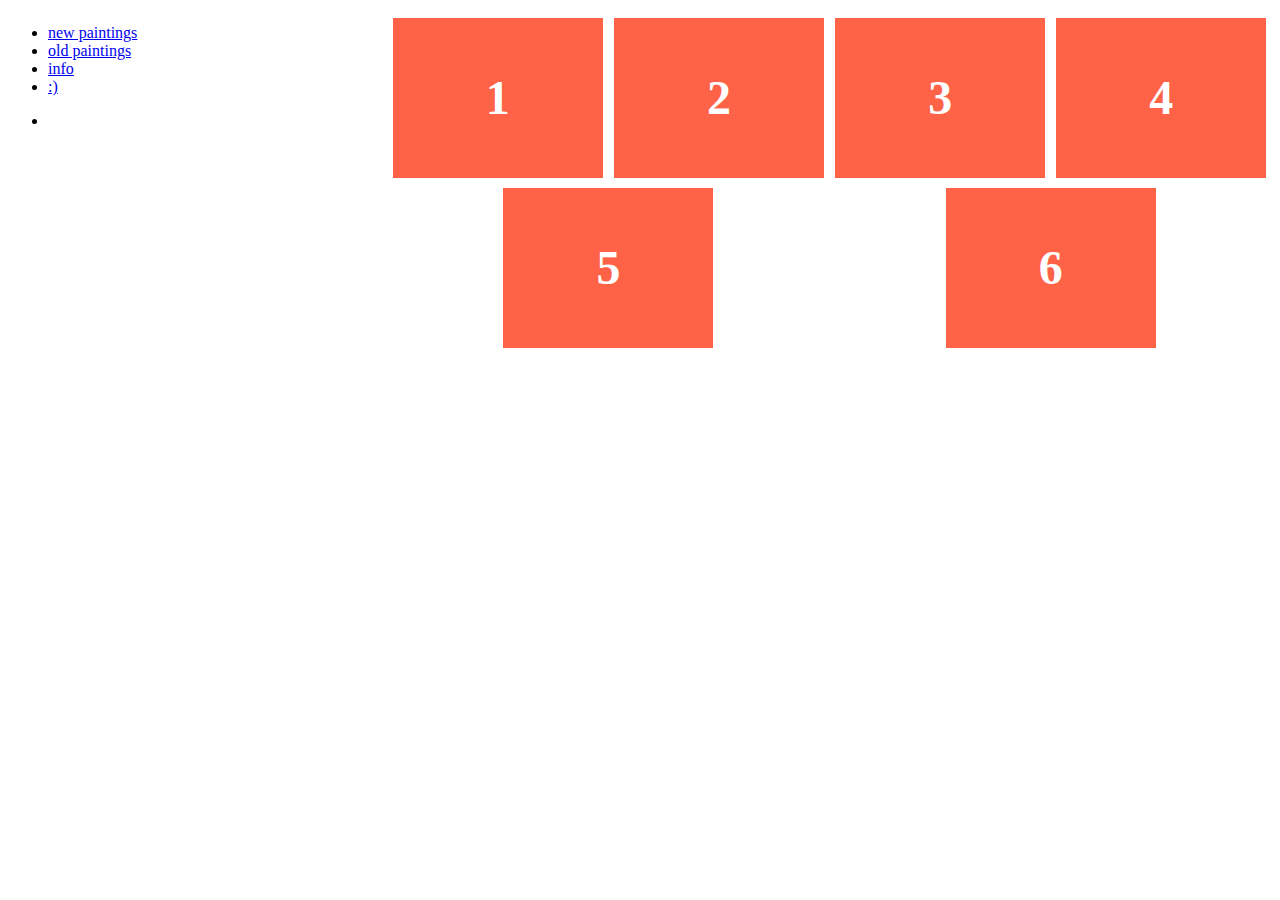
<file: flex_test.html>
<html>
<head>
<link href='https://fonts.googleapis.com/css?family=Raleway' rel='stylesheet'>
<link rel="stylesheet" type="text/css" href="flex_test.css">

</head>
<body>


<!-- 
<ul class="flex-container">
  <li class="flex-item">1</li>
  <li class="flex-item">2</li>
  <li class="flex-item">3</li>
  <li class="flex-item">4</li>
  <li class="flex-item">5</li>
  <li class="flex-item">6</li>
</ul>
 -->



<div style="display:flex;flex-direction:row;flex:0 0 100%;flex-flow: row wrap;">
	<div style="flex-direction:column;flex: 0 0 30%;">
	
		<ul>
			<li><a href="new.html">new paintings</a></li>
			<li><a href="old.html">old paintings</a></li>
			<li><a href="info.html">info</a></li>
			<li><a href="smile.html">:)</a></li>
			<li><p style="opacity:0;">blank</p></li>
		</ul>
	</div>
	<div style="flex-direction:column;flex: 0 0 70%;">
		
		<ul class="flex-container">
  			<li class="flex-item">1</li>
  			<li class="flex-item">2</li>
  			<li class="flex-item">3</li>
  			<li class="flex-item">4</li>
  			<li class="flex-item">5</li>
  			<li class="flex-item">6</li>
		</ul>
	</div>
</div>





</body>
</html>
</file>
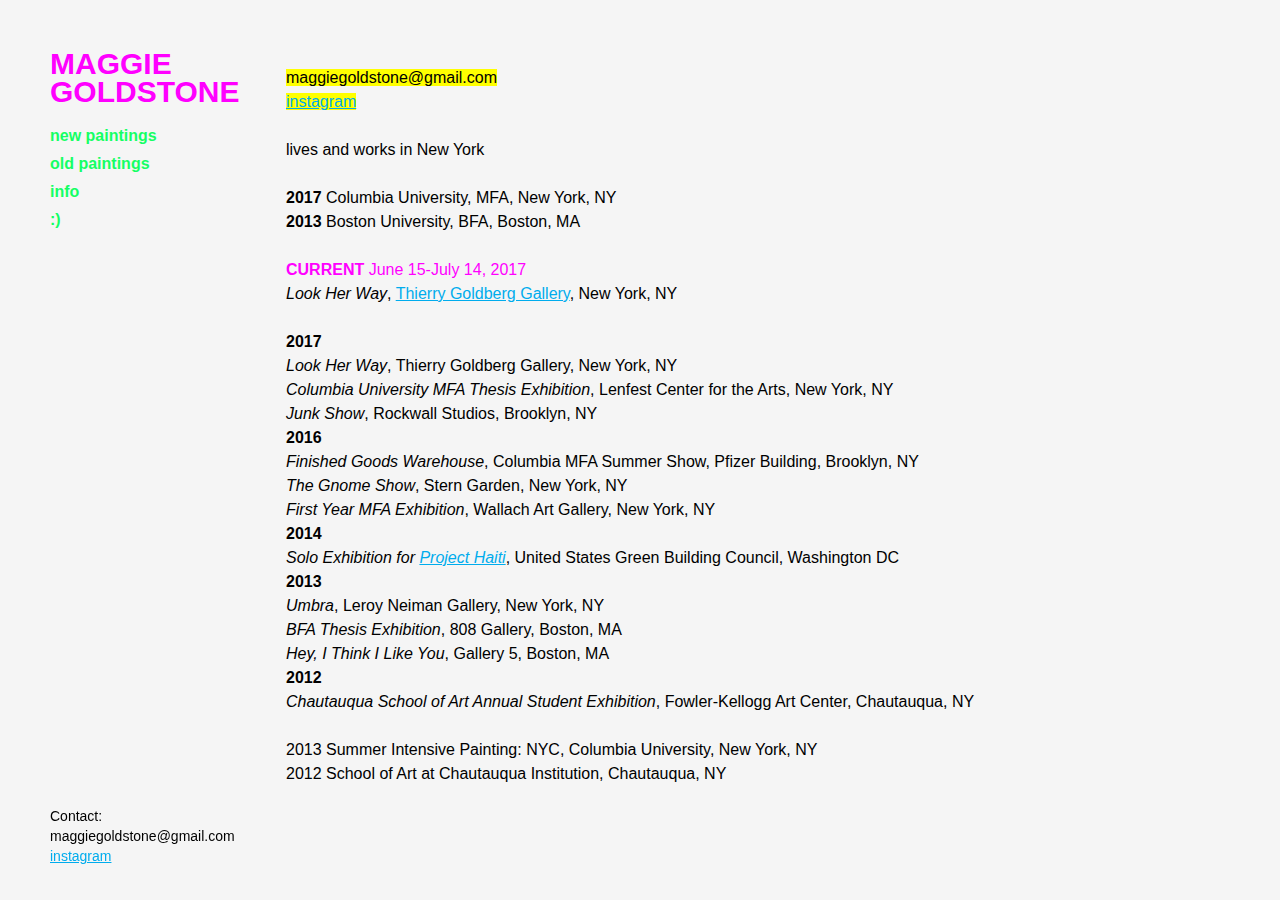
<file: info.html>
<html>
<head>
	<link rel="stylesheet" type="text/css" href="styles.css">
	<title>Maggie Goldstone - info</title>
	<meta name="description" content="artist, painting, New York">
</head>
<body>
	<div style="display:flex;flex-wrap:wrap;flex-direction:row;justify-content:flex-start;">
		<div id="col1" style="display:flex;flex-direction:column;flex-basis:20%;">
			<div class="fixed">
				<div id="sitename">
					<a href="index.html">Maggie<br>Goldstone</a><br>
				</div>
		    	<div class="navigation">
			    	<ul>
						<li><a href="new.html">new paintings</a></li>
						<li><a href="old.html">old paintings</a></li>
						<li><a href="info.html">info</a></li>
						<li><a href="smile.html">:)</a></li>
						<li><p style="opacity:0;">blank</p></li>
					</ul>
				</div>
				<div class="sidebar-bottom">
					<p>Contact:<br>maggiegoldstone@gmail.com<br>
					<a href="http://www.instagram.com/maggiegoldstone">instagram</a></p>
				</div>
			</div>
		</div>
		<div id="col2" style="display:flex;flex-direction:column;" class="flex-col-2">
<div>
<p class="info info-box">

<span style="background-color:yellow;">maggiegoldstone@gmail.com<br>
<a href="http://instagram.com/maggiegoldstone">instagram</a></span><br><br>
lives and works in New York<br><br>


<b>2017</b> Columbia University, MFA, New York, NY<br>

<b>2013</b> Boston University, BFA, Boston, MA<br>


<br>

<span style="color:magenta;"><b>CURRENT</b> June 15-July 14, 2017</span> 
<br><i>Look Her Way</i>, <a href="http://www.thierrygoldberg.com/">Thierry Goldberg Gallery</a>, New York, NY<br>




<br>
<b>2017</b><br>
<i>Look Her Way</i>, Thierry Goldberg Gallery, New York, NY<br>
<i>Columbia University MFA Thesis Exhibition</i>, Lenfest Center for the Arts, New York, NY<br>

<i>Junk Show</i>, Rockwall Studios, Brooklyn, NY<br>
<b>2016</b><br>
<b></b> <i>Finished Goods Warehouse</i>, Columbia MFA Summer Show, Pfizer Building, Brooklyn, NY<br>

<i>The Gnome Show</i>, Stern Garden, New York, NY<br>

<i>First Year MFA Exhibition</i>, Wallach Art Gallery, New York, NY<br>
<b>2014</b><br>
<b></b> <i>Solo Exhibition for <a href="http://www.usgbc.org/haiti">Project Haiti</a></i>, United States Green Building Council, Washington DC<br>
<b>2013</b><br>
<b></b> <i>Umbra</i>, Leroy Neiman Gallery, New York, NY<br>

<i>BFA Thesis Exhibition</i>, 808 Gallery, Boston, MA<br>

<b></b> <i>Hey, I Think I Like You</i>, Gallery 5, Boston, MA<br>
<b>2012</b><br>
<i>Chautauqua School of Art Annual Student Exhibition</i>, Fowler-Kellogg Art Center, Chautauqua, NY<br><br>

2013 Summer Intensive Painting: NYC, Columbia University, New York, NY<br>

2012 School of Art at Chautauqua Institution, Chautauqua, NY<br>
</p>
</div>


		</div>
	</div>


</body>
</html>
</file>
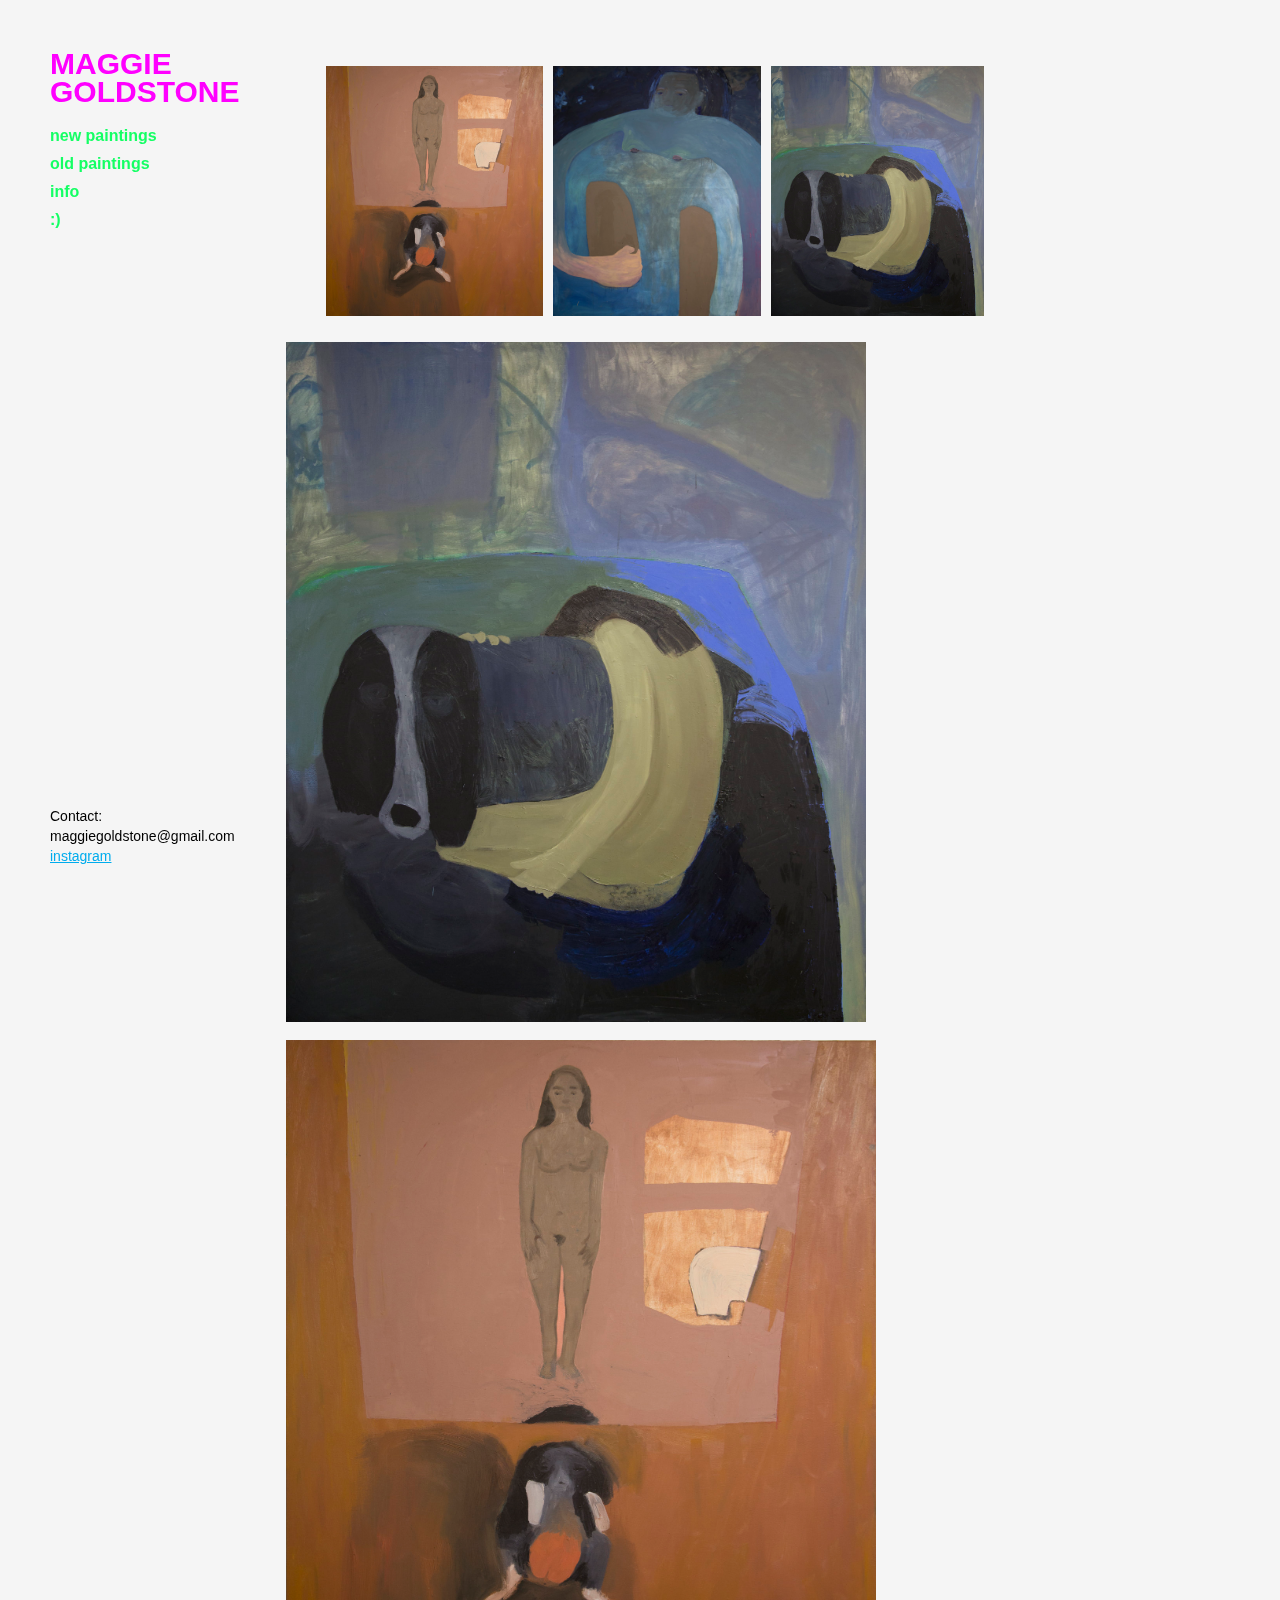
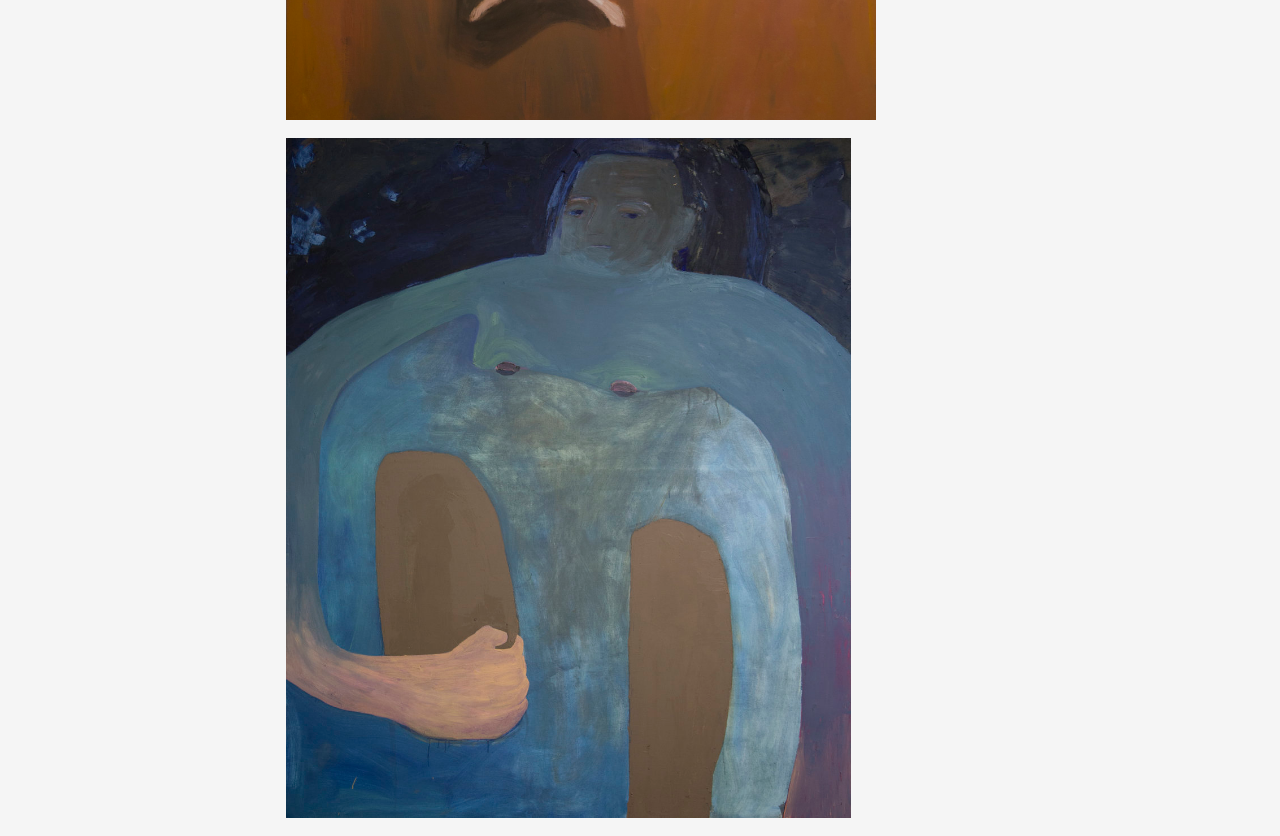
<file: new.html>
<html>
<head>
<link href='https://fonts.googleapis.com/css?family=Raleway' rel='stylesheet'>
<link rel="stylesheet" type="text/css" href="styles.css">
<script src="https://code.jquery.com/jquery-3.1.1.slim.min.js"></script>
		<script src="gallery.js" type="text/javascript"></script>
		<script type="text/javascript">
		$(document).ready(function() {
			var gallery = new Gallery({
				elements: {
					slideshow: '#slideshow',
					currentImage: '#slideshow .current .image',
					currentCaption: '#slideshow .current .caption',
					thumbnailAnchor: '#gallery .thumbnails .thumbnail a',
					previousAnchor: '#slideshow .previous a',
					nextAnchor: '#slideshow .next a',
					closeAnchor: '#slideshow .close a',
				}
			});
		});
		</script>
</head>
<body>

<div class="left"> 
  
<div class="sidebar">

<div id="sitename">
<a href="index.html">Maggie<br>Goldstone</a><br>
<!-- <span style="font-weight:normal;color:gray;font-size:14px;text-transform:none;">maggiegoldstone@gmail.com</span> -->
</div>

<div class="navigation">
<ul>
<li><a href="new.html">new paintings</a></li>
<li><a href="old.html">old paintings</a></li>
<li><a href="info.html">info</a></li>
<li><a href="smile.html">:)</a></li>
<li><p style="opacity:0;">blank</p></li>
</ul>
</div>

</div>

<div class="sidebar-bottom">
<p>Contact:<br>maggiegoldstone@gmail.com<br>
<a href="http://www.instagram.com/maggiegoldstone">instagram</a></p>
</div>

</div>

<div class="main">

				<div id="slideshow">
				<ul class="controls">
					<li class="control previous">
						<a href="#" title="Previous">Previous</a>
					</li>
					<li class="control next">
						<a href="#" title="Next">Next</a>
					</li>
					<li class="control close">
						<a href="#" title="Close">Close</a>
					</li>
				</ul>
				<div class="current">
					<div class="image"></div>
					<p class="caption"></p>
				</div>
			</div>
			<article id="body">
				<div id="gallery">
					<ul class="images thumbnails">
						<li class="even image thumbnail">
							<a href="img/img1.jpg" title="<i>Bath</i>, 2017<br>oil on canvas<br>6 x 5ft"><img src="img/img1.jpg"></a>
						</li>
						<li class="odd image thumbnail">
							<a href="img/img2.jpg" title="Kristian Karlsson"><img src="img/img2.jpg"></a>
						</li>
						<li class="even image thumbnail">
							<a href="img/img3.jpg" title="Dominik Martin"><img src="img/img3.jpg"></a>
						</li>

					</ul>
				</div>
			</article>


<div class="gallery1">
<img src="img/img3.jpg"><br><br>
<img src="img/img1.jpg"><br><br>
<img src="img/img2.jpg"><br><br>


</div>

 </div>
 
 
<script type="text/javascript">

  var _gaq = _gaq || [];
  _gaq.push(['_setAccount', 'UA-36251023-1']);
  _gaq.push(['_setDomainName', 'jqueryscript.net']);
  _gaq.push(['_trackPageview']);

  (function() {
    var ga = document.createElement('script'); ga.type = 'text/javascript'; ga.async = true;
    ga.src = ('https:' == document.location.protocol ? 'https://ssl' : 'http://www') + '.google-analytics.com/ga.js';
    var s = document.getElementsByTagName('script')[0]; s.parentNode.insertBefore(ga, s);
  })();

</script>

</body>
</html>
</file>
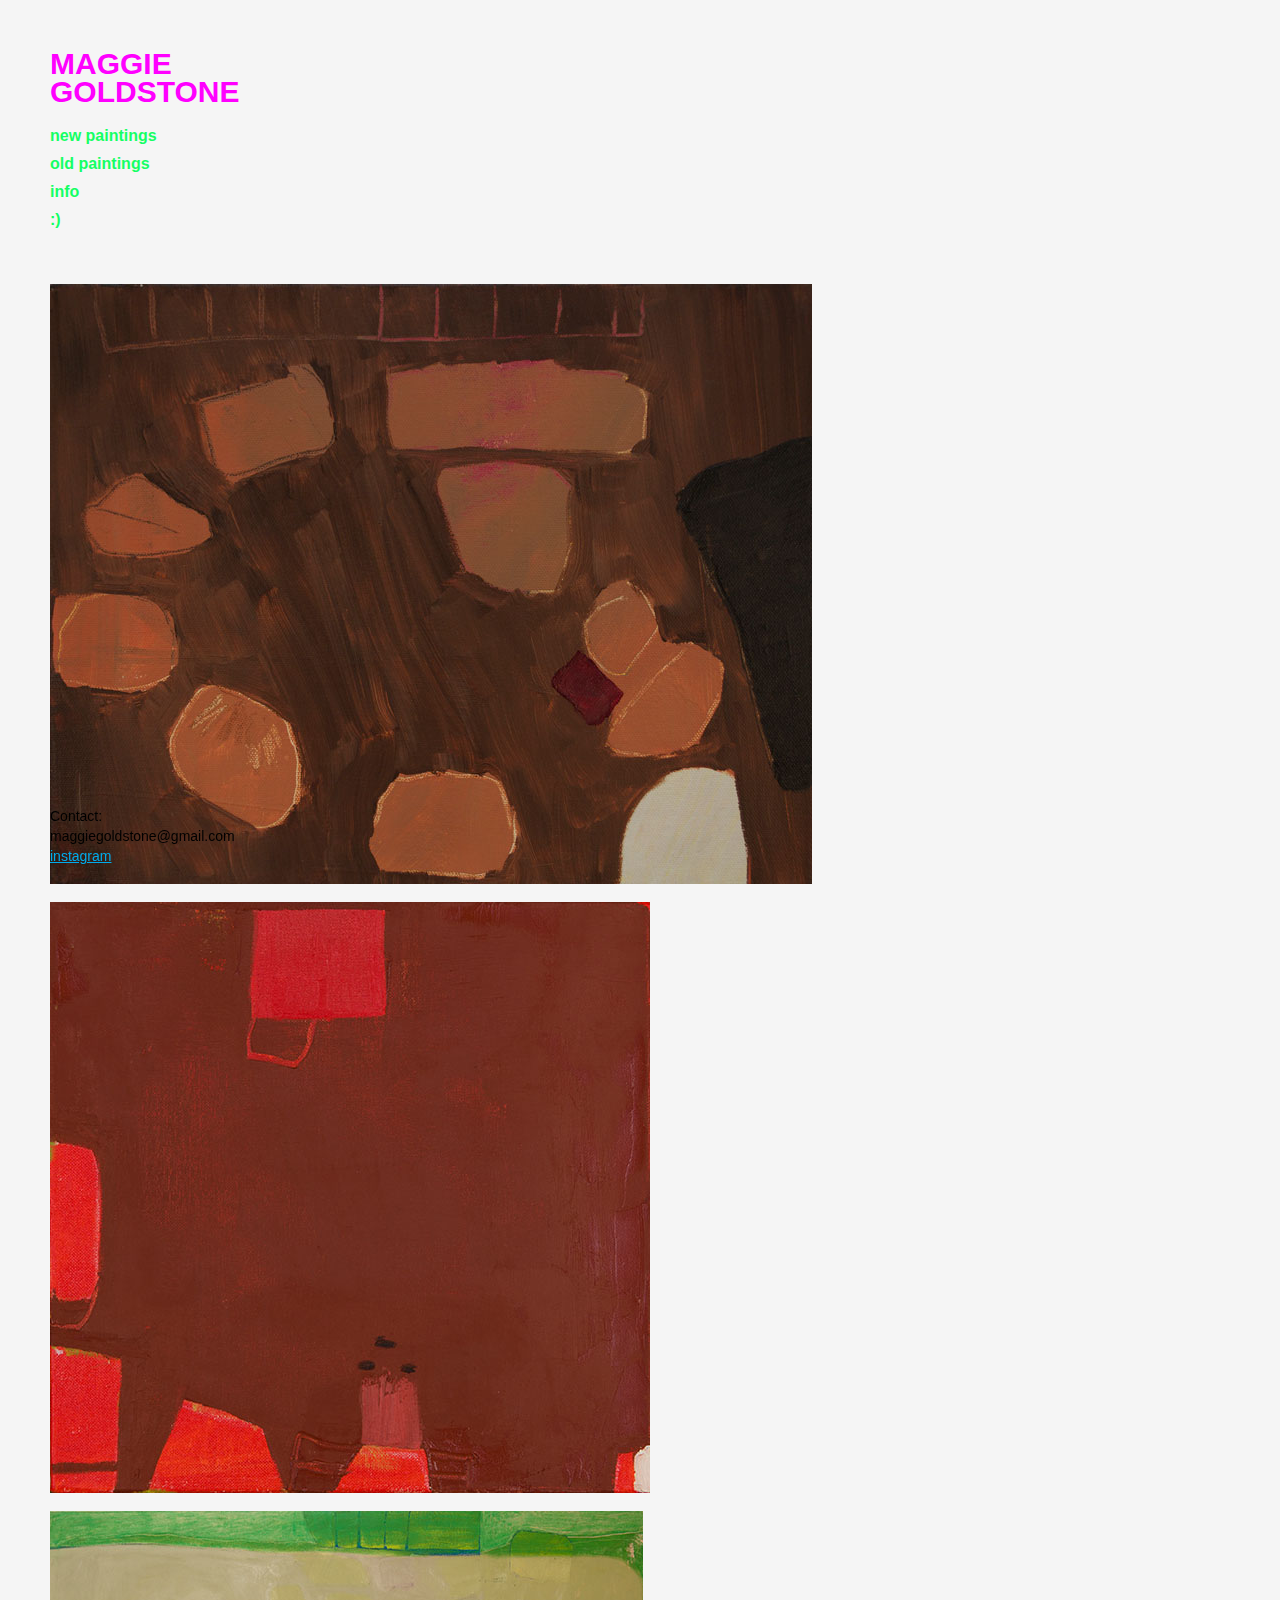
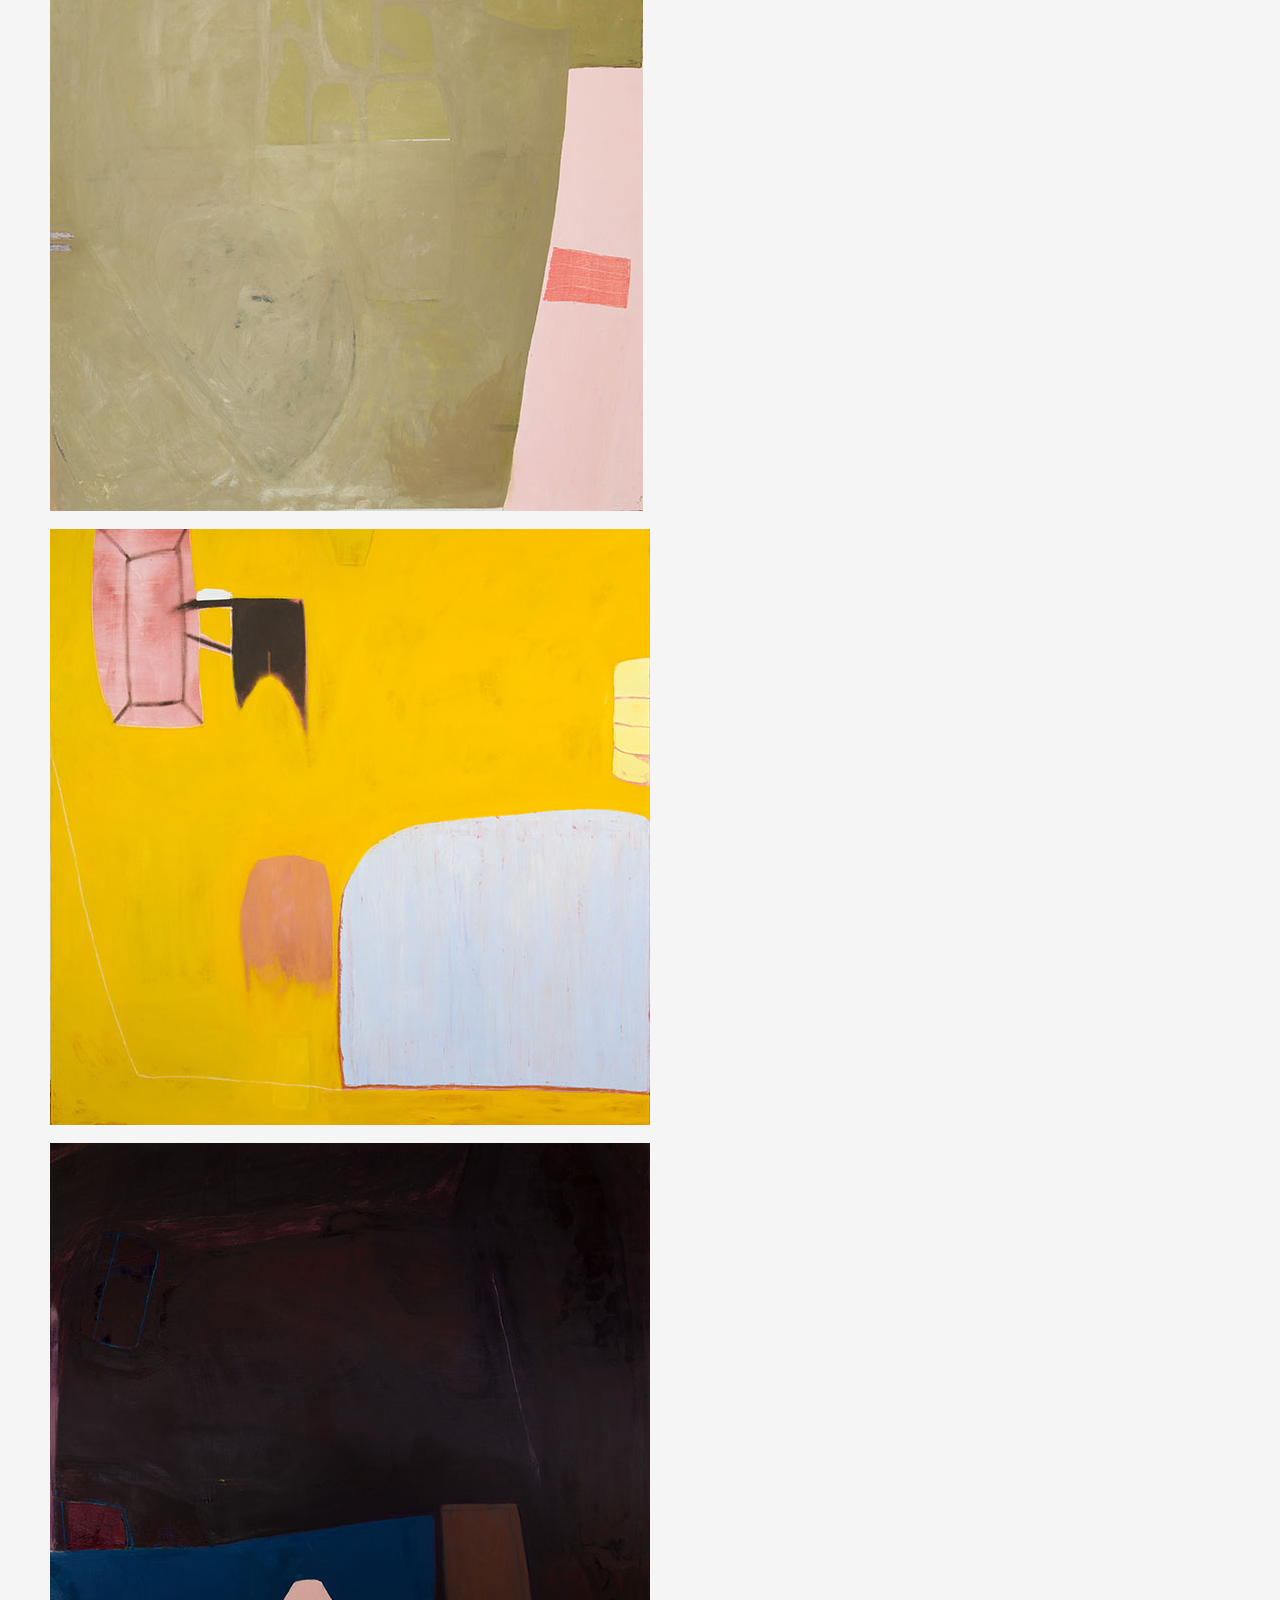
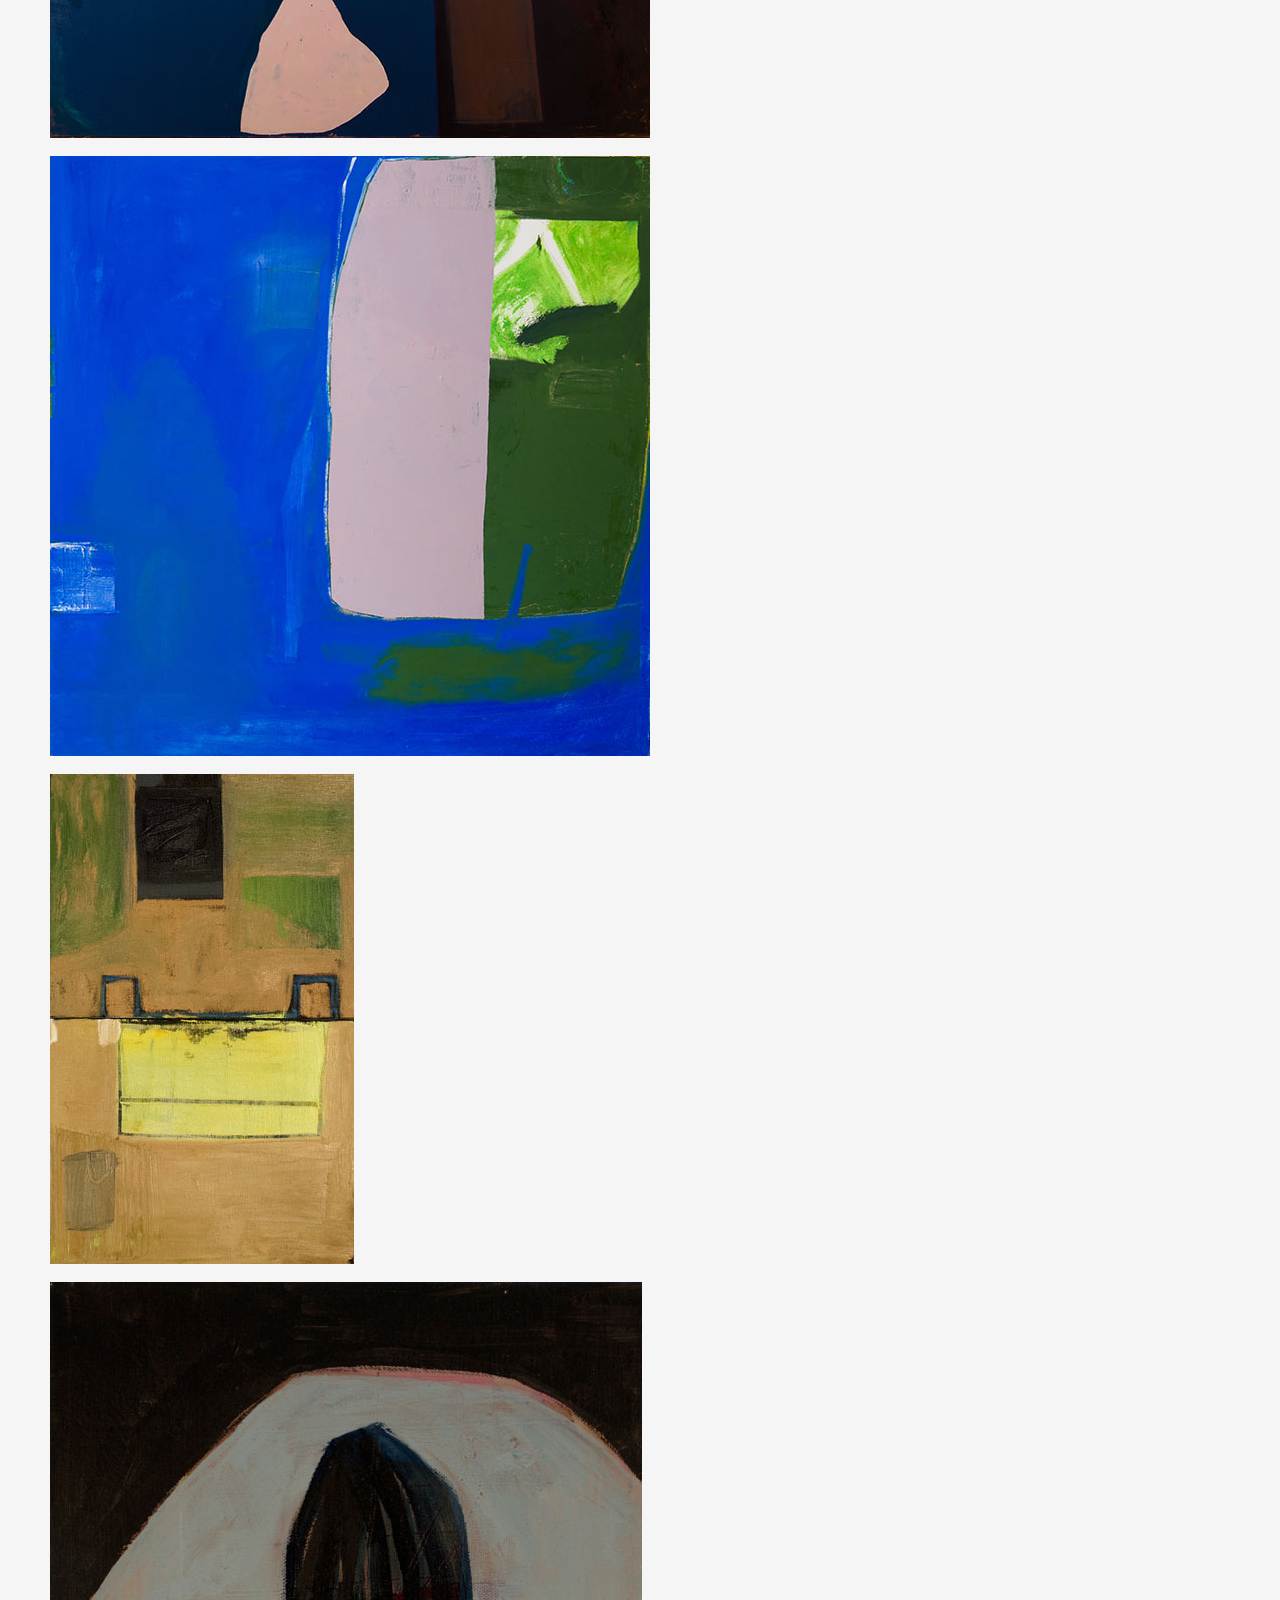
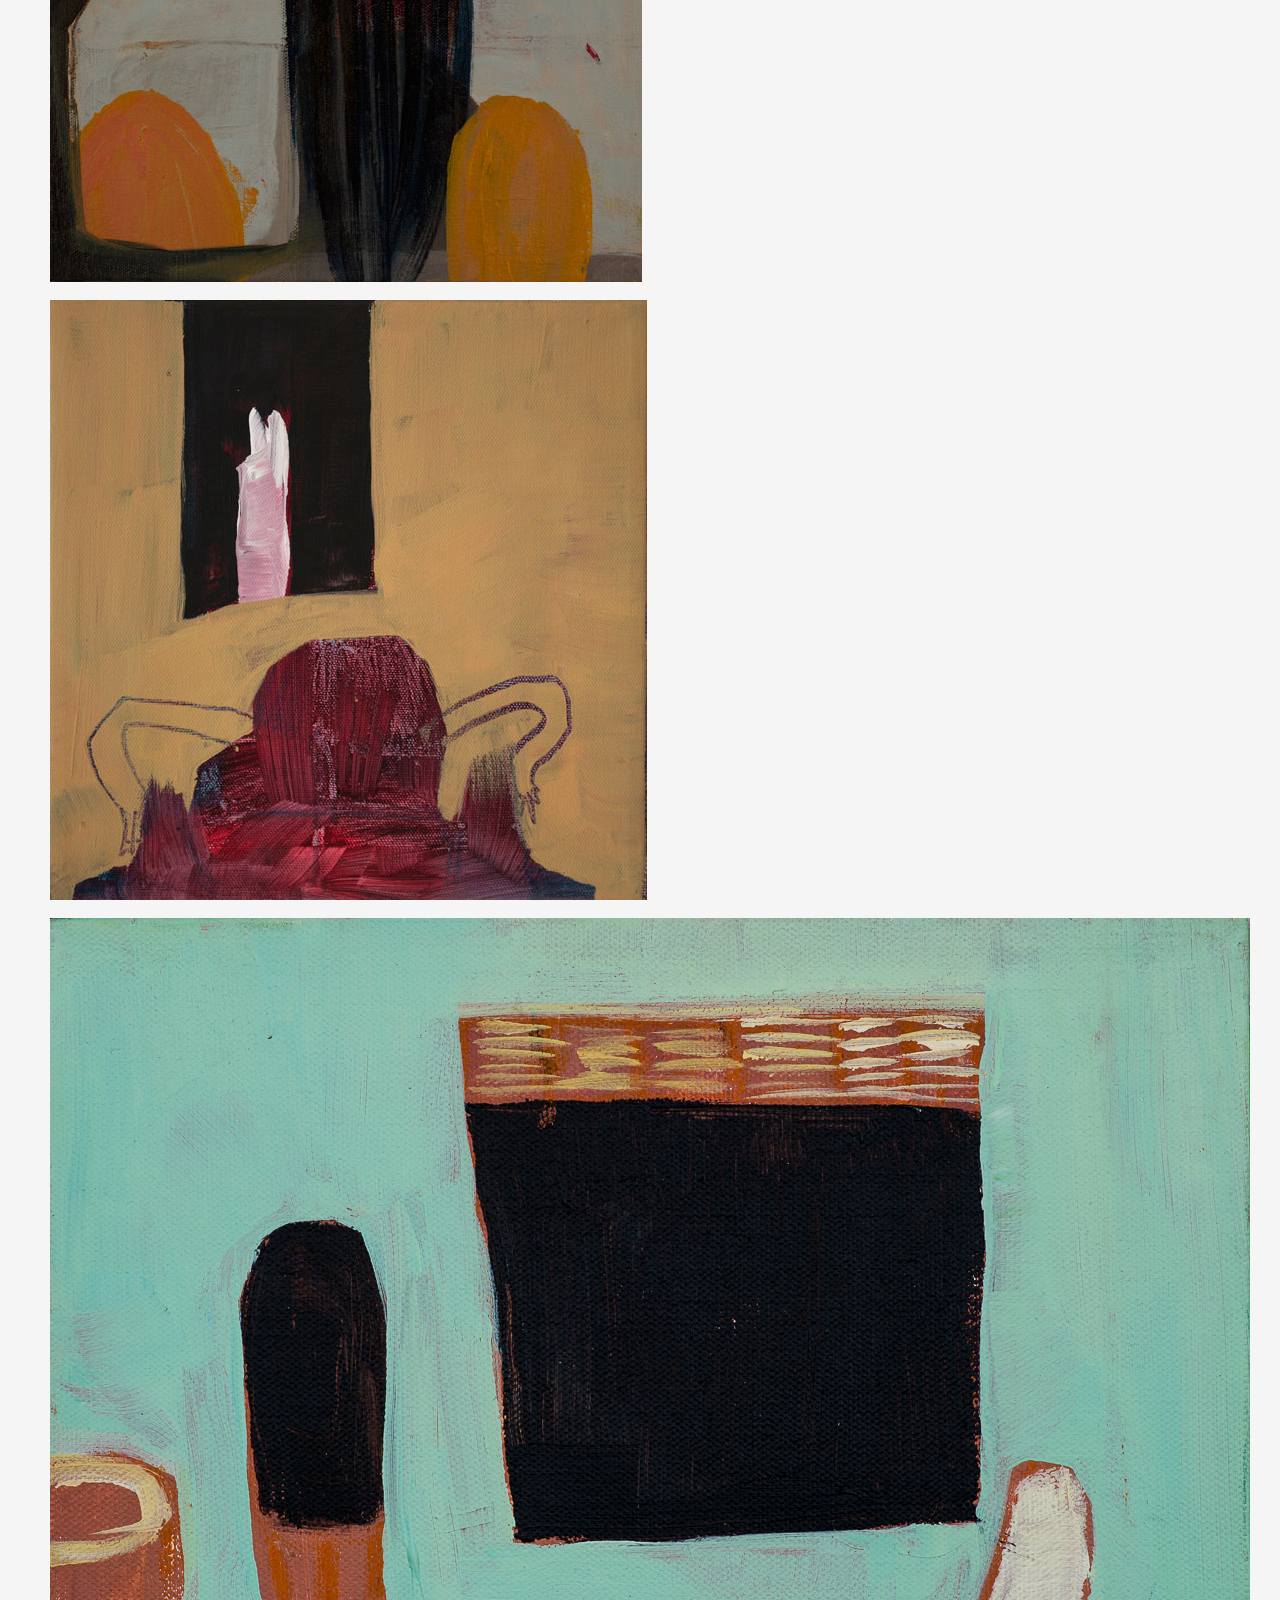
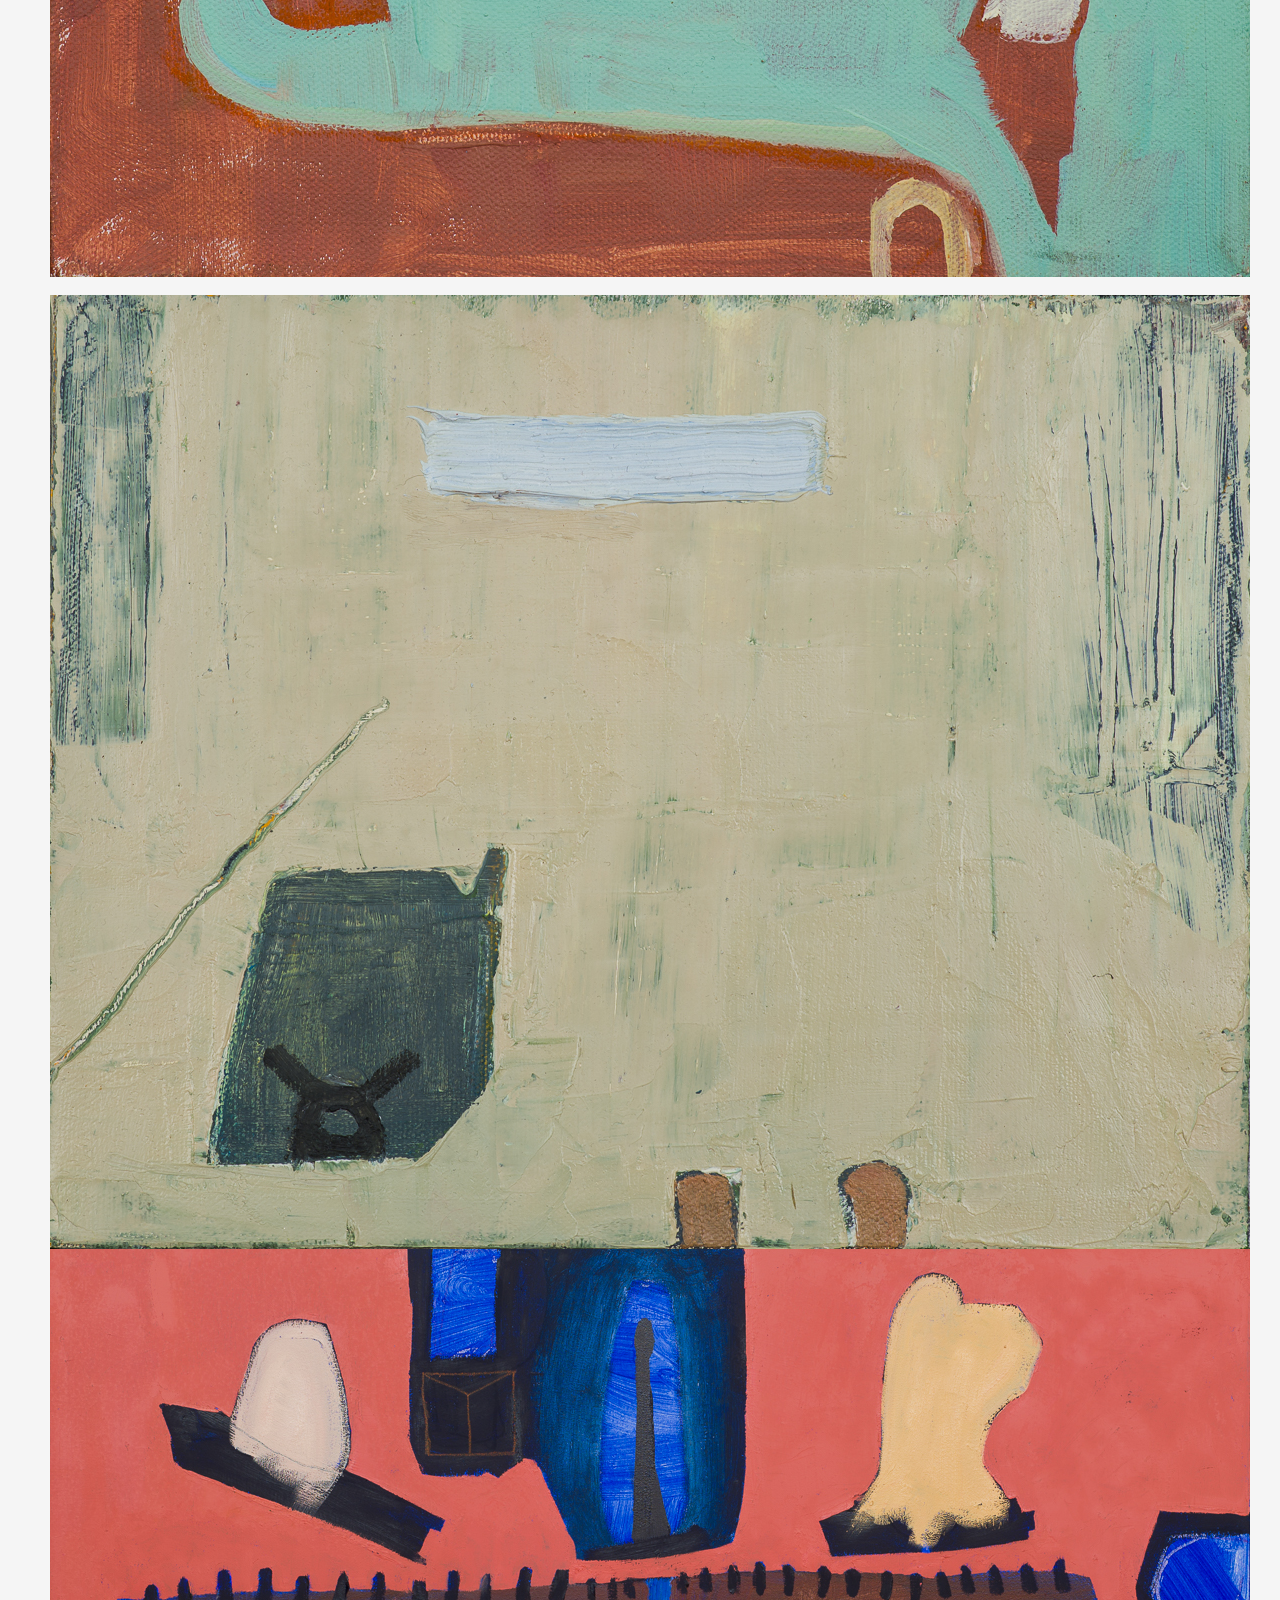
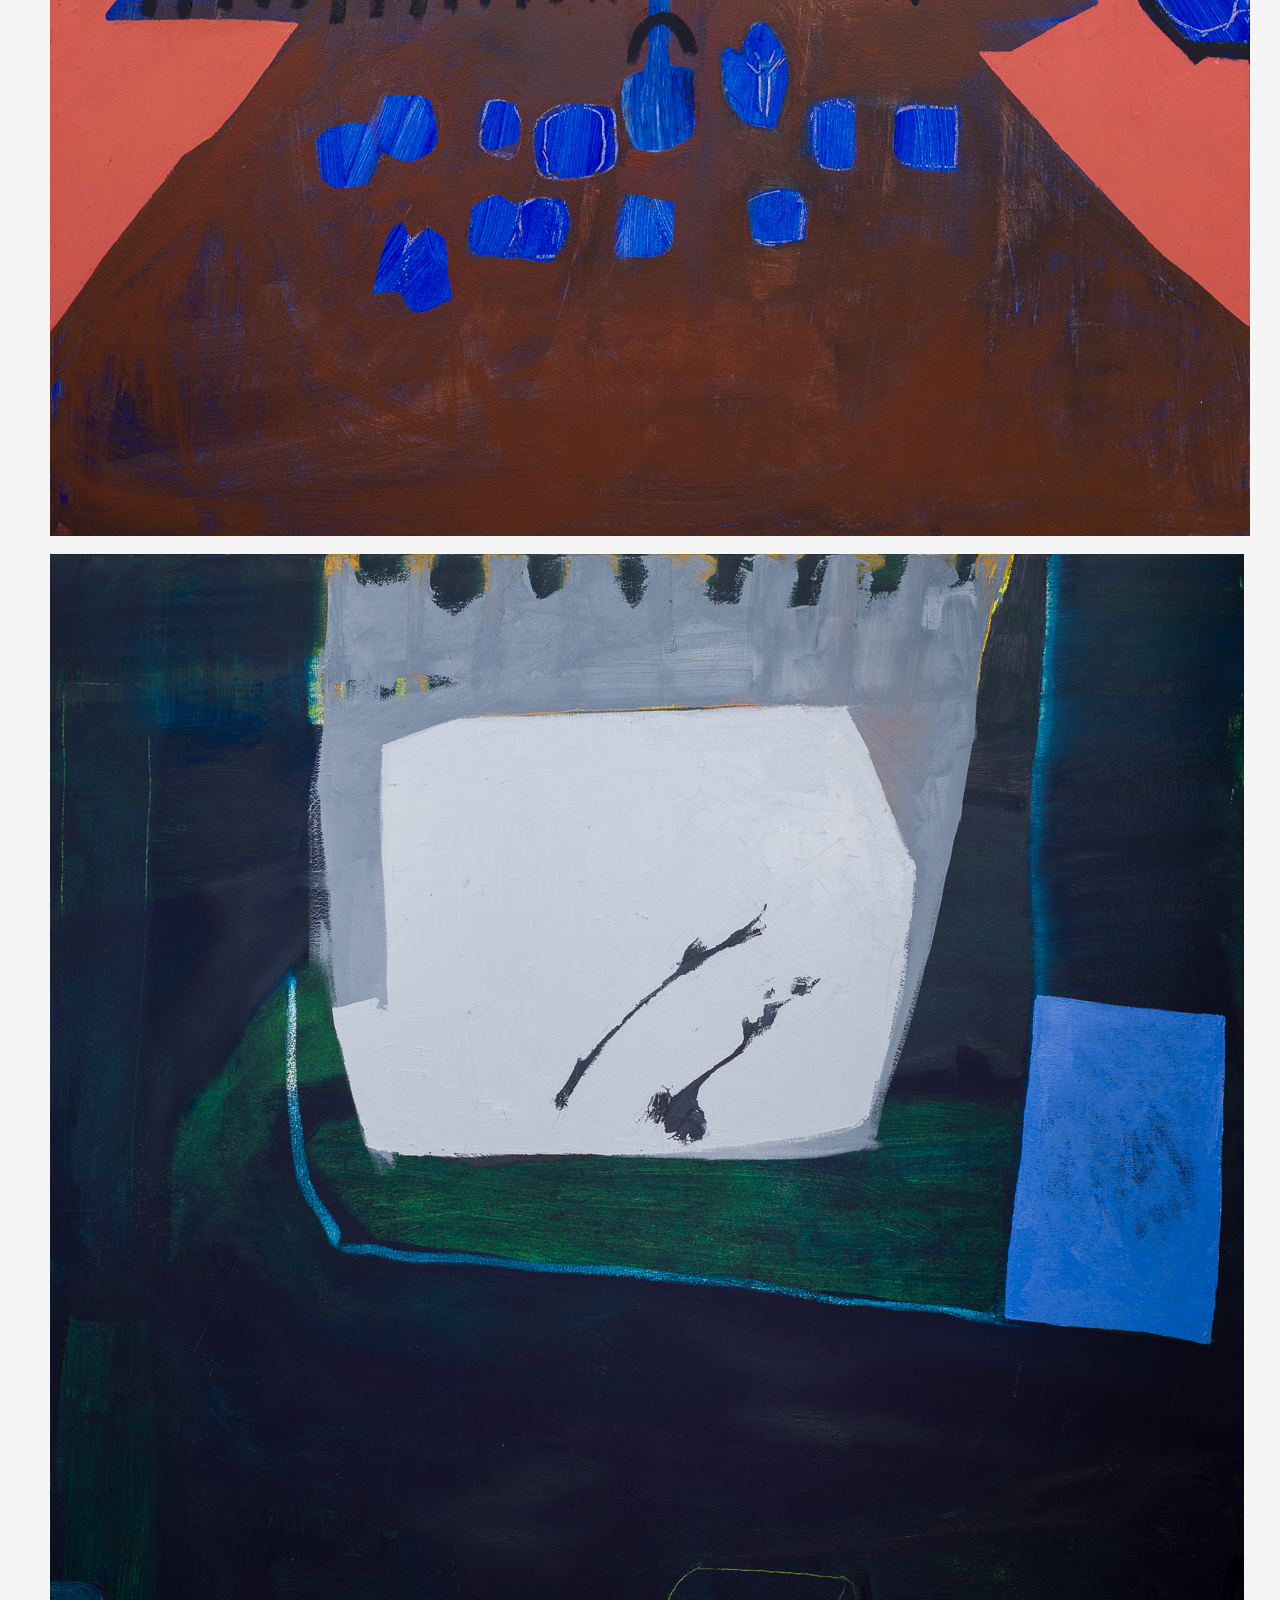
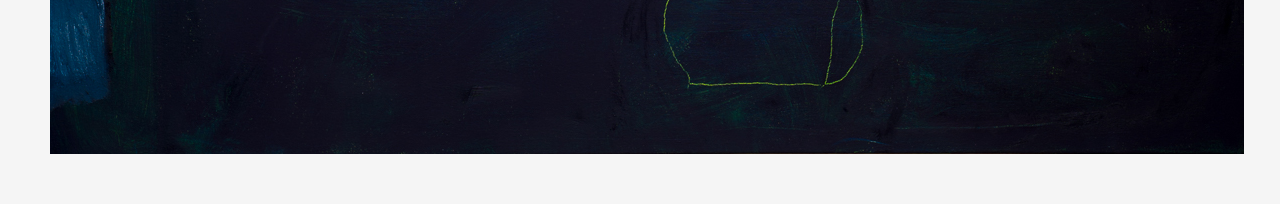
<file: old.html>
<html>
<head>
	<link rel="stylesheet" type="text/css" href="styles.css">
	<title>Maggie Goldstone - old paintings</title>
	<meta name="description" content="artist, painting, New York">
</head>
<body>
	<div style="display:flex;flex-wrap:wrap;flex-direction:row;justify-content:flex-start;">
		<div id="col1" style="display:flex;flex-direction:column;flex-basis:20%;">
			<div class="fixed">
				<div id="sitename">
					<a href="index.html">Maggie<br>Goldstone</a><br>
				</div>
		    	<div class="navigation">
			    	<ul>
						<li><a href="new.html">new paintings</a></li>
						<li><a href="old.html">old paintings</a></li>
						<li><a href="info.html">info</a></li>
						<li><a href="smile.html">:)</a></li>
						<li><p style="opacity:0;">blank</p></li>
					</ul>
				</div>
				<div class="sidebar-bottom">
					<p>Contact:<br>maggiegoldstone@gmail.com<br>
					<a href="http://www.instagram.com/maggiegoldstone">instagram</a></p>
				</div>
			</div>
		</div>
		<div id="col2" style="display:flex;flex-direction:column;" class="flex-col-2">

<div>
<img src="img/2013_1.jpg" class="single-img-width">
</div>
<br>
<div>
<img src="img/2013_2.jpg" class="single-img-width">
</div>
<br>
<div>
<img src="img/2013_3.jpg" class="single-img-width">
</div>
<br>
<div>
<img src="img/2013_4.jpg" class="single-img-width">
</div>
<br>
<div>
<img src="img/2013_5.jpg" class="single-img-width">
</div>
<br>
<div>
<img src="img/2013_6.jpg" class="single-img-width">
</div>
<br>
<div>
<img src="img/2013_7.jpg" class="single-img-width">
</div>
<br>
<div>
<img src="img/2013_8.jpg" class="single-img-width">
</div>
<br>
<div>
<img src="img/2013_9.jpg" class="single-img-width">
</div>
<br>
<div>
<img src="img/2013_10.jpg" class="single-img-width">
</div>
<br>
<div>
<img src="img/2013_11.jpg" class="single-img-width">
</div>
<div>
<img src="img/2013_12.jpg" class="single-img-width">
</div>
<br>
<div>
<img src="img/2013_13.jpg" class="single-img-width">
</div>


		</div>
	</div>


</body>
</html>
</file>
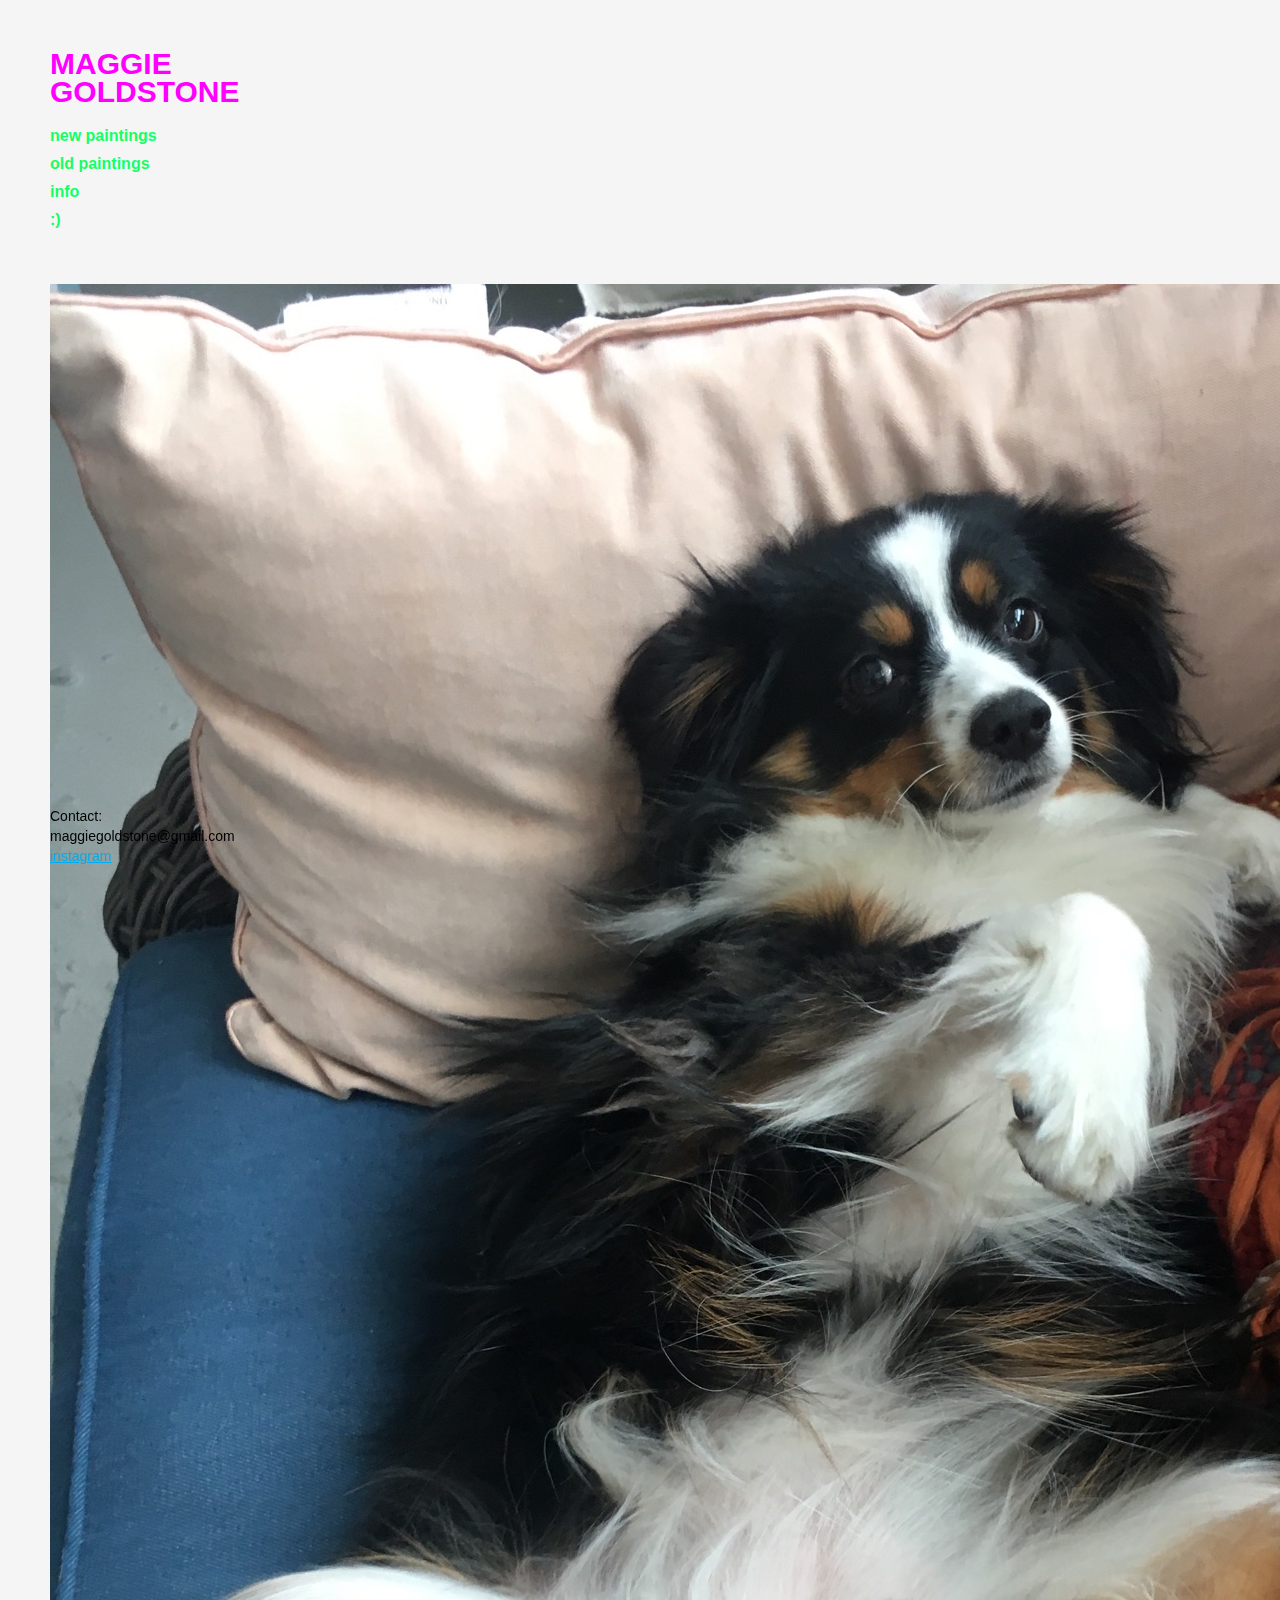
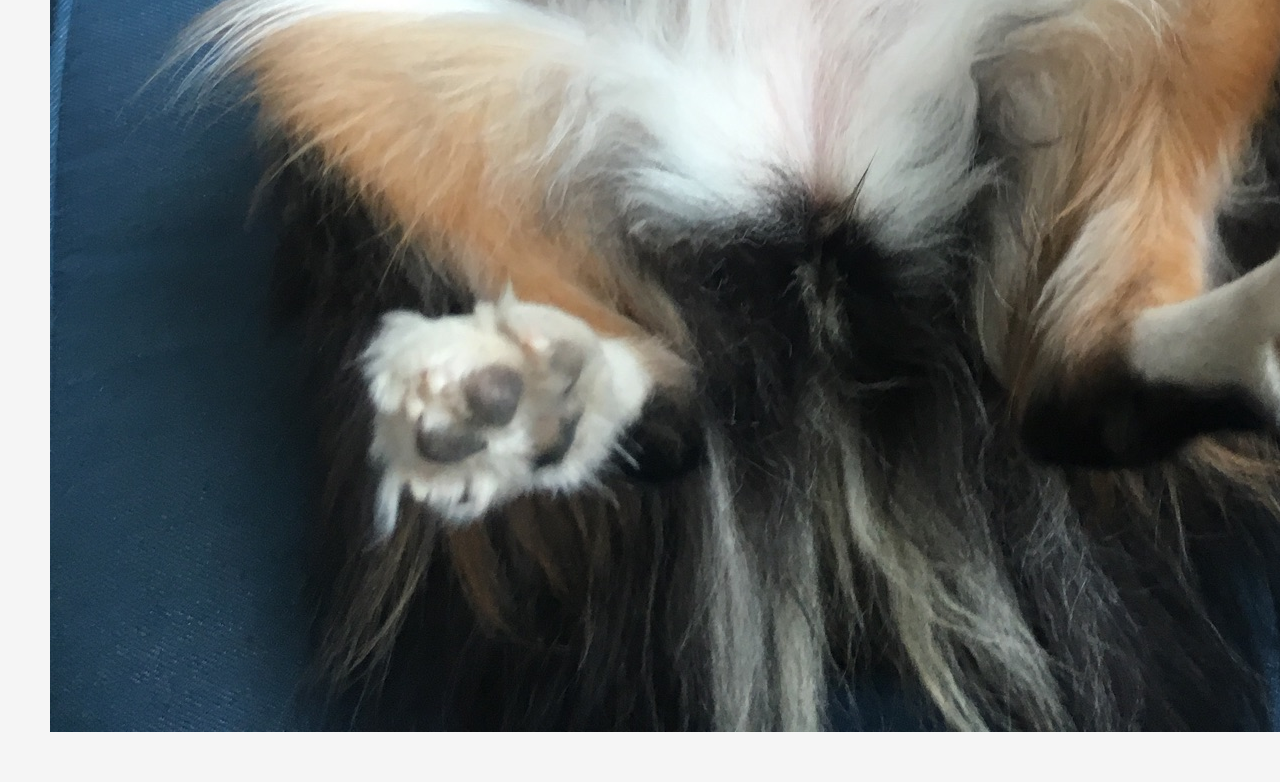
<file: smile.html>
<html>
<head>
	<link rel="stylesheet" type="text/css" href="styles.css">
	<title>Maggie Goldstone - walla</title>
	<meta name="description" content="artist, painting, New York">
</head>
<body>
	<div style="display:flex;flex-wrap:wrap;flex-direction:row;justify-content:flex-start;">
		<div id="col1" style="display:flex;flex-direction:column;flex-basis:20%;">
			<div class="fixed">
				<div id="sitename">
					<a href="index.html">Maggie<br>Goldstone</a><br>
				</div>
		    	<div class="navigation">
			    	<ul>
						<li><a href="new.html">new paintings</a></li>
						<li><a href="old.html">old paintings</a></li>
						<li><a href="info.html">info</a></li>
						<li><a href="smile.html">:)</a></li>
						<li><p style="opacity:0;">blank</p></li>
					</ul>
				</div>
				<div class="sidebar-bottom">
					<p>Contact:<br>maggiegoldstone@gmail.com<br>
					<a href="http://www.instagram.com/maggiegoldstone">instagram</a></p>
				</div>
			</div>
		</div>
		
		<div id="col2" style="display:flex;flex-direction:column;" class="flex-col-2">

			<div>
				<img src="img/walla.jpg" class="single-img-width">
			</div>
		</div>
		
	</div>


</body>
</html>
</file>
<file: flex_test.css>
.flex-container {
  padding: 0;
  margin: 0;
  list-style: none;
  
  display: -webkit-box;
  display: -moz-box;
  display: -ms-flexbox;
  display: -webkit-flex;
  display: flex;
  
  -webkit-flex-flow: row wrap;
  justify-content: space-around;
}

.flex-item {
  background: tomato;
  padding: 5px;
  width: 200px;
  height: 150px;
  margin-top: 10px;
  
  line-height: 150px;
  color: white;
  font-weight: bold;
  font-size: 3em;
  text-align: center;
}
</file>
<file: styles.css>
body{
font-family: 
/* 'Raleway',  */
sans-serif;
margin: 50px;
background-color: #F5F5F5;
}

a{
color:#00aced;
}

.left{
width: 15%;
position:fixed;
}

/* 
.sidebar {
  position: fixed;

}
 */

.sidebar-bottom{
  position: fixed;
  bottom: 20px;
  text-align: left;
  text-decoration: none;
  font-size: 14px;
  line-height:20px;
}


.main {
width:80%;
float: right;
}


 #sitename{
  text-decoration: none;
  font-weight:bold;
  font-size: 30px;
  text-transform: uppercase;
}

#sitename a{
  color: magenta;
  text-decoration: none;
  line-height:28px;
}
#sitename a:hover{
  color: #14FF64;
  text-decoration: none;
}
.navigation ul{
list-style:none;
padding-left:0;

}

.navigation ul li a{
  list-style:none;
  color: #14FF64;
  text-align: left;
  text-decoration: none;
  font-weight: bold;
  font-size: 16px;
  line-height: 28px;
/*   text-transform: uppercase; */
}

.navigation ul li a:hover{
color:magenta;
}
.navigation ul li a: selected{
color:magenta;
}




.caption-main {
font-size:12px;
}


.info{
line-height: 24px;
}

/* gallery lightbox */

li { list-style: none; }



#gallery .images .image, #gallery .images .image a, #gallery .images .image img {
  height: 250px;
  width: auto;
}

#gallery .images .image {
  float: left;
  margin: 0 10px 10px 0;
}

#gallery .images .image a { display: block; }

#gallery .images .image img { background-color: #775295; }

#gallery .images:after {
  clear: both;
  content: '.';
  display: block;
  height: 0;
  visibility: hidden;
}

#slideshow {
  background-color: rgba(255, 250, 250, 0.75);
  display: none;
  height: 100%;
  position: absolute;
  top: 0;
  width: 79%;
}

#slideshow .current .image, #slideshow .controls .previous, #slideshow .controls .next {
  height: 500px;
  margin: 78px 0 0;
}

#slideshow .current .image, #slideshow .current .caption { text-align: center; }

#slideshow .current .caption {
  color: black;
  padding: 20px 0 0;
}

#slideshow .controls { position: relative; }

#slideshow .controls .control { position: absolute; }

#slideshow .controls .previous, #slideshow .controls .next {
  top: 0;
  width: 50%;
}

#slideshow .controls .previous { left: 0; }

#slideshow .controls .next { right: 0; }

#slideshow .controls .close {
  height: 48px;
  right: 0;
  top: 0;
  width: 62px;
}

#slideshow .controls .control a {
  color: transparent;
  display: block;
}

#slideshow .controls .previous a, #slideshow .controls .next a {
  height: 500px;
  width: auto;
}

#slideshow .controls .previous a {
  background-image: url(img/back.png);
  background-position: 25% center;
  background-repeat: no-repeat;

}

#slideshow .controls .next a {
  background-image: url(img/next.png);
  background-position: 75% center;
  background-repeat: no-repeat;
  
}

#slideshow .controls .close a {
  background-image: url(img/close.png);
  background-position: 50% center;
  background-repeat: no-repeat;
  height: 48px;
  width: 48px;
}




.gallery1 img{
height:85%;
}
</file>
